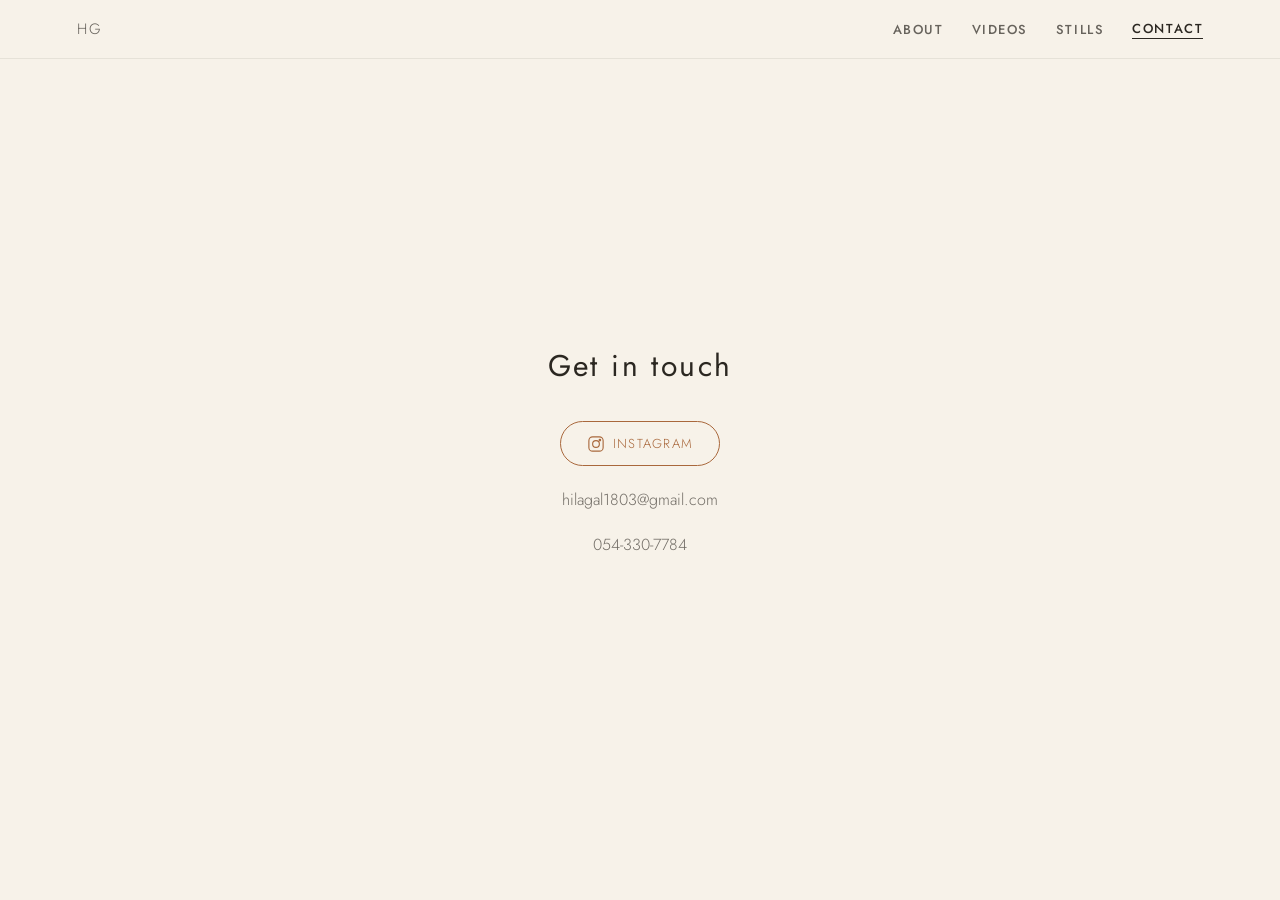
<file: contact/index.html>
<!doctype html>
<html lang="en">
<head>
<meta charset="utf-8">
<meta name="viewport" content="width=device-width, initial-scale=1">
<title>Hila Galant — Contact</title>
<link rel="preconnect" href="https://fonts.googleapis.com">
<link rel="preconnect" href="https://fonts.gstatic.com" crossorigin>
<link href="https://fonts.googleapis.com/css2?family=Jost:wght@300;400;500&display=swap" rel="stylesheet">
<link rel="stylesheet" href="/style.css">
</head>
<body class="contact-page">

<header class="site-nav fade-in-load">
  <a href="/" class="logo">HG</a>
  <nav>
    <a href="/#about">About</a>
    <a href="/#videos">Videos</a>
    <a href="/#stills">Stills</a>
    <a href="/contact" class="active">Contact</a>
  </nav>
</header>

<section class="contact fade-in-load">
  <h2>Get in touch</h2>

  <a class="insta-btn" href="https://www.instagram.com/hila_galant?igsh=YWd5djBjMXd5bHI3&utm_source=qr" target="_blank" rel="noopener">
    <svg viewBox="0 0 24 24" width="18" height="18" fill="none" stroke="currentColor" stroke-width="1.5">
      <rect x="2.5" y="2.5" width="19" height="19" rx="5"/>
      <circle cx="12" cy="12" r="4.5"/>
      <circle cx="17.2" cy="6.8" r="1"/>
    </svg>
    <span>Instagram</span>
  </a>

  <div class="contact-line">
    <a href="mailto:hilagal1803@gmail.com">hilagal1803@gmail.com</a>
  </div>

  <div class="contact-line">
    <a href="tel:+972543307784">054-330-7784</a>
  </div>
</section>

<script src="/script.js"></script>
</body>
</html>
</file>
<file: style.css>
:root {
  --cream: #F7F2E9;
  --sky: #B7D6DC;
  --caramel: #A9683C;
  --ink: #2B2721;
  --ink-soft: rgba(43, 39, 33, 0.65);
}

* { box-sizing: border-box; }

html, body {
  margin: 0;
  padding: 0;
  background: var(--cream);
  color: var(--ink);
  font-family: 'Jost', sans-serif;
  font-weight: 300;
  scroll-behavior: smooth;
}

a { color: inherit; text-decoration: none; }

/* nav */
.site-nav {
  position: fixed;
  top: 0;
  left: 0;
  right: 0;
  z-index: 20;
  display: flex;
  justify-content: space-between;
  align-items: center;
  padding: 28px 6vw;
  mix-blend-mode: difference;
  background: transparent;
  transition: background 0.3s ease, padding 0.3s ease, box-shadow 0.3s ease;
}

.site-nav.solid {
  mix-blend-mode: normal;
  background: var(--cream);
  padding: 18px 6vw;
  box-shadow: 0 1px 0 rgba(43, 39, 33, 0.08);
}

.site-nav .logo {
  font-size: 15px;
  letter-spacing: 0.15em;
  color: #fff;
}

.site-nav.solid .logo {
  color: var(--ink);
}

.site-nav nav {
  display: flex;
  align-items: center;
  gap: 28px;
}

.site-nav nav a {
  font-size: 13px;
  font-weight: 500;
  letter-spacing: 0.12em;
  text-transform: uppercase;
  color: #fff;
  opacity: 0.85;
}

.site-nav.solid nav a {
  color: var(--ink);
  opacity: 0.7;
}

.site-nav nav a:hover,
.site-nav nav a.active {
  opacity: 1;
  border-bottom: 1px solid currentColor;
}

/* hero */
.hero {
  position: relative;
  height: 100vh;
  width: 100%;
  overflow: hidden;
  display: flex;
  align-items: center;
  justify-content: center;
}

.hero-video {
  position: absolute;
  inset: 0;
  width: 100%;
  height: 100%;
  object-fit: cover;
  background: var(--caramel);
}

.hero-overlay {
  position: absolute;
  inset: 0;
  background: linear-gradient(180deg, rgba(43,39,33,0.25) 0%, rgba(43,39,33,0.35) 100%);
}

.hero-text {
  position: relative;
  top: -12vh;
  z-index: 2;
  text-align: center;
  color: #fff;
}

.hero-text h1 {
  margin: 0;
  font-size: clamp(32px, 6vw, 64px);
  font-weight: 400;
  letter-spacing: 0.18em;
}

.hero-divider {
  width: 60px;
  height: 1px;
  margin: 26px auto;
  background: rgba(255, 255, 255, 0.4);
}

.hero-text .role {
  margin: 6px 0 0;
  font-size: 13px;
  letter-spacing: 0.12em;
  text-transform: uppercase;
  color: rgba(255,255,255,0.85);
}

.hero-text .tagline {
  margin-top: 38px;
  font-size: 18px;
  font-weight: 500;
  font-style: italic;
  color: var(--sky);
}

.scroll-hint {
  position: absolute;
  bottom: 36px;
  left: 50%;
  transform: translateX(-50%);
  z-index: 2;
  width: 1px;
  height: 40px;
  background: rgba(255,255,255,0.4);
  overflow: hidden;
}

.scroll-hint span {
  display: block;
  width: 100%;
  height: 40%;
  background: #fff;
  animation: scrollDown 1.8s ease-in-out infinite;
}

@keyframes scrollDown {
  0% { transform: translateY(-100%); }
  100% { transform: translateY(250%); }
}

/* section titles */
.section-title {
  text-align: center;
  font-size: 14px;
  font-weight: 500;
  letter-spacing: 0.2em;
  text-transform: uppercase;
  color: var(--caramel);
  margin: 0 0 6vh;
}

/* gallery */
.gallery {
  padding: 10vh 6vw;
  display: grid;
  grid-template-columns: repeat(2, minmax(0, 1fr));
  gap: 6vh 3.5vw;
}

.gallery .section-title {
  grid-column: 1 / -1;
}

.video-title {
  text-align: center;
  font-size: 12px;
  font-weight: 400;
  letter-spacing: 0.1em;
  text-transform: uppercase;
  color: var(--ink-soft);
  margin: 0 0 10px;
}

.gallery-item {
  width: 100%;
  aspect-ratio: 16 / 9;
  overflow: hidden;
  border-radius: 4px;
  background: var(--sky);
}

.gallery-item video,
.gallery-item iframe {
  width: 100%;
  height: 100%;
  object-fit: cover;
  display: block;
  border: 0;
}

.gallery-item.portrait {
  aspect-ratio: 9 / 16;
  max-width: 270px;
  margin: 0 auto;
}

.gallery-entry.full-row {
  grid-column: 1 / -1;
}

.gallery-entry.full-row .gallery-item {
  max-width: 480px;
  margin: 0 auto;
}

.gallery-item.video-facade {
  position: relative;
  cursor: pointer;
}

.v-thumb {
  width: 100%;
  height: 100%;
  object-fit: cover;
  display: block;
}

.v-play {
  position: absolute;
  top: 50%;
  left: 50%;
  transform: translate(-50%, -50%);
  width: 52px;
  height: 52px;
  border-radius: 50%;
  border: none;
  background: rgba(247, 242, 233, 0.9);
  color: var(--caramel);
  display: flex;
  align-items: center;
  justify-content: center;
  padding: 0 0 0 3px;
  transition: transform 0.25s ease, background 0.25s ease;
}

.gallery-item.video-facade:hover .v-play {
  transform: translate(-50%, -50%) scale(1.08);
  background: #fff;
}

@media (max-width: 640px) {
  .gallery {
    grid-template-columns: 1fr;
    gap: 6vh;
  }
  .gallery-item.portrait {
    grid-column: 1 / -1;
  }
}

/* fade-in on scroll */
.fade-in {
  opacity: 0;
  transform: translateY(28px);
  transition: opacity 1.1s ease, transform 1.1s ease;
}

.fade-in.visible {
  opacity: 1;
  transform: translateY(0);
}

/* fade-in on load */
.fade-in-load {
  opacity: 0;
  transform: translateY(14px);
  transition: opacity 1.3s ease, transform 1.3s ease;
}

.fade-in-load.visible {
  opacity: 1;
  transform: translateY(0);
}

/* stills */
.stills {
  padding: 6vh 6vw 12vh;
}

.stills-grid {
  display: grid;
  grid-template-columns: repeat(3, minmax(0, 1fr));
  gap: 2.5vh 2vw;
}

.still {
  width: 100%;
  height: 100%;
  aspect-ratio: 1 / 1;
  object-fit: cover;
  display: block;
  border-radius: 4px;
  cursor: pointer;
  background: var(--sky);
}

@media (max-width: 640px) {
  .stills-grid {
    grid-template-columns: repeat(2, minmax(0, 1fr));
    gap: 1.5vh 2.5vw;
  }
  .still:last-child {
    grid-column: 1 / -1;
    max-width: 50%;
    margin: 0 auto;
  }
}

/* about */
.about {
  padding: 12vh 6vw 10vh;
  display: flex;
  flex-direction: column;
  align-items: center;
}

.about-text {
  max-width: 620px;
  margin: 0;
  font-family: 'Heebo', sans-serif;
  font-weight: 300;
  font-size: 19px;
  line-height: 1.9;
  text-align: center;
  color: var(--ink);
}

/* lightbox */
.lightbox {
  position: fixed;
  inset: 0;
  z-index: 100;
  display: none;
  align-items: center;
  justify-content: center;
  background: rgba(43, 39, 33, 0.92);
  padding: 6vh 6vw;
}

.lightbox.open {
  display: flex;
}

.lightbox-img {
  max-width: 100%;
  max-height: 100%;
  object-fit: contain;
  display: block;
}

.lightbox-close {
  position: absolute;
  top: 24px;
  right: 24px;
  width: 40px;
  height: 40px;
  border: none;
  border-radius: 50%;
  background: rgba(247, 242, 233, 0.15);
  color: var(--cream);
  display: flex;
  align-items: center;
  justify-content: center;
  cursor: pointer;
  transition: background 0.2s ease;
}

.lightbox-close:hover {
  background: rgba(247, 242, 233, 0.3);
}

/* contact page */
.contact-page .hero,
.contact-page .gallery,
.contact-page .stills,
.contact-page .about { display: none; }

.contact-page .site-nav {
  mix-blend-mode: normal;
  background: var(--cream);
  padding: 18px 6vw;
  box-shadow: 0 1px 0 rgba(43, 39, 33, 0.08);
}

.contact-page .site-nav .logo,
.contact-page .site-nav nav a {
  color: var(--ink);
  opacity: 0.7;
}

.contact-page .site-nav nav a:hover,
.contact-page .site-nav nav a.active {
  opacity: 1;
}

.contact {
  min-height: 100vh;
  display: flex;
  flex-direction: column;
  align-items: center;
  justify-content: center;
  gap: 22px;
  text-align: center;
  padding: 6vw;
}

.contact h2 {
  font-weight: 400;
  font-size: clamp(22px, 3vw, 30px);
  letter-spacing: 0.08em;
  margin: 0 0 12px;
}

.insta-btn {
  display: inline-flex;
  align-items: center;
  gap: 8px;
  padding: 12px 26px;
  border: 1px solid var(--caramel);
  border-radius: 999px;
  color: var(--caramel);
  font-size: 13px;
  letter-spacing: 0.1em;
  text-transform: uppercase;
  transition: background 0.3s ease, color 0.3s ease;
}

.insta-btn:hover {
  background: var(--caramel);
  color: var(--cream);
}

.contact-line a {
  font-size: 16px;
  color: var(--ink-soft);
  border-bottom: 1px solid transparent;
  transition: border-color 0.3s ease, color 0.3s ease;
}

.contact-line a:hover {
  color: var(--ink);
  border-color: var(--ink);
}
</file>
